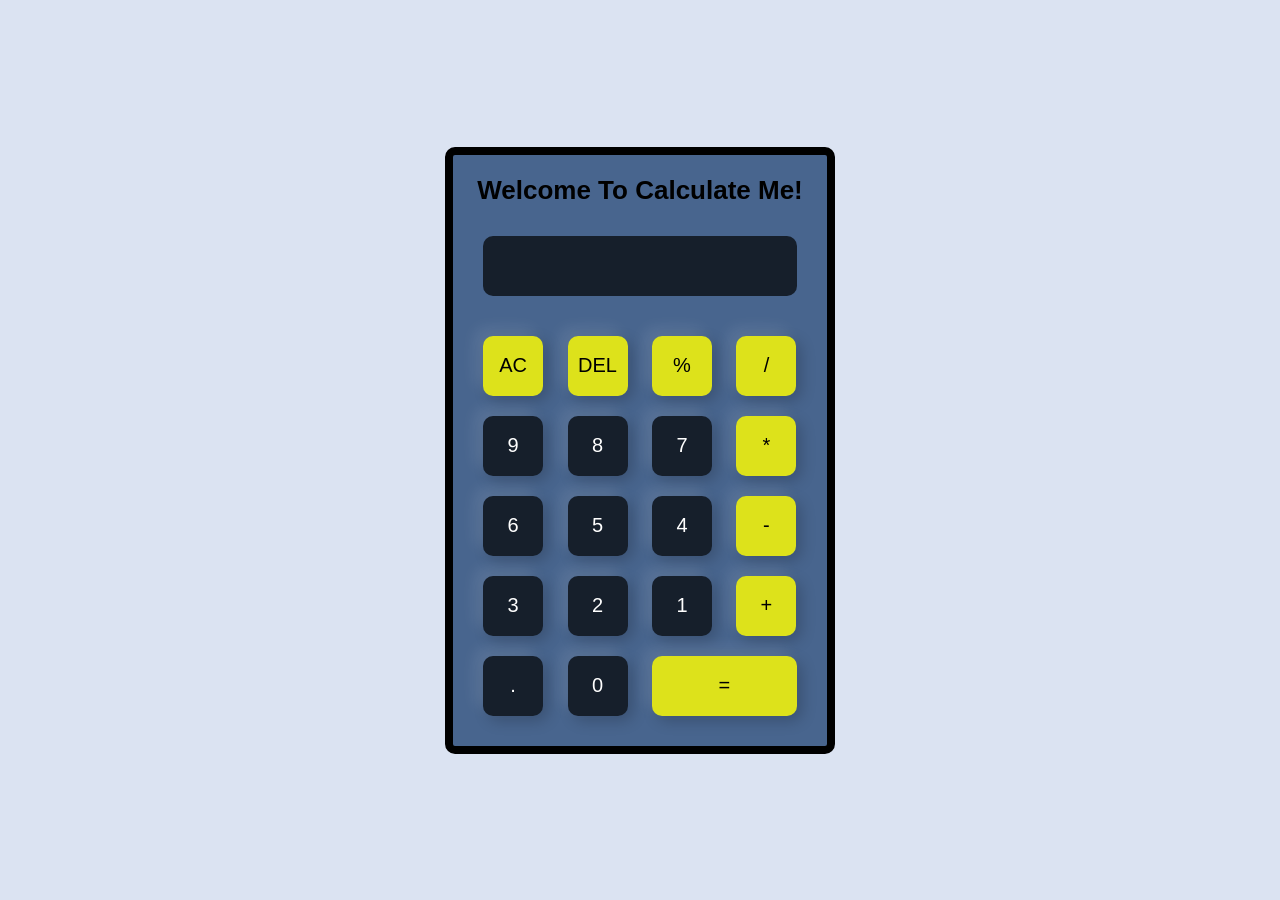
<file: Calculator/index.html>
<!DOCTYPE html>
<html lang="en">
<head>
    <meta charset="UTF-8">
    <meta name="viewport" content="width=device-width, initial-scale=1.0">
    <title>Calculator</title>
    <link rel="stylesheet" href="style.css">

</head>
<body>
    <div class="container">
        <div class="calculator">
            <center><h2>Welcome To Calculate Me!</h2></center>
            <form>
                <div class="display">
                <input type="text" name="display">   
            </div>
            <div>
                <input type="button" value="AC" onclick="display.value = '' " class="operator">
                <input type="button" value="DEL" onclick="display.value = display.value.tostring().slice (0,-1)" class="operator">
                <input type="button" value="%" onclick="display.value += '%' " class="operator">
                <input type="button" value="/" onclick="display.value += '/' " class="operator">
            </div>
            <div>
                <input type="button" value="9" onclick="display.value += '9' " class="number">
                <input type="button" value="8" onclick="display.value += '8' " class="number">
                <input type="button" value="7" onclick="display.value += '7' " class="number">
                <input type="button" value="*" onclick="display.value += '*' " class="operator">
            </div>
            <div>
                <input type="button" value="6" onclick="display.value += '6' " class="number">
                <input type="button" value="5" onclick="display.value += '5' " class="number">
                <input type="button" value="4" onclick="display.value += '4' " class="number">
                <input type="button" value="-" onclick="display.value += '-' "class="operator">
            </div>
            <div>
                <input type="button" value="3" onclick="display.value += '3' " class="number">
                <input type="button" value="2" onclick="display.value += '2' " class="number">
                <input type="button" value="1" onclick="display.value += '1' " class="number">
                <input type="button" value="+" onclick="display.value += '+' "class="operator">
            </div>
            <div>
                <input type="button" value="." onclick="display.value += '.' "class="number">
                <input type="button" value="0" onclick="display.value += '0' "class="number">
                <input type="button" value="=" onclick="display.value = eval(display.value)" class="equal">
            </div>
            </form>
        </div>

    </div>

    
</body>
</html>
</file>
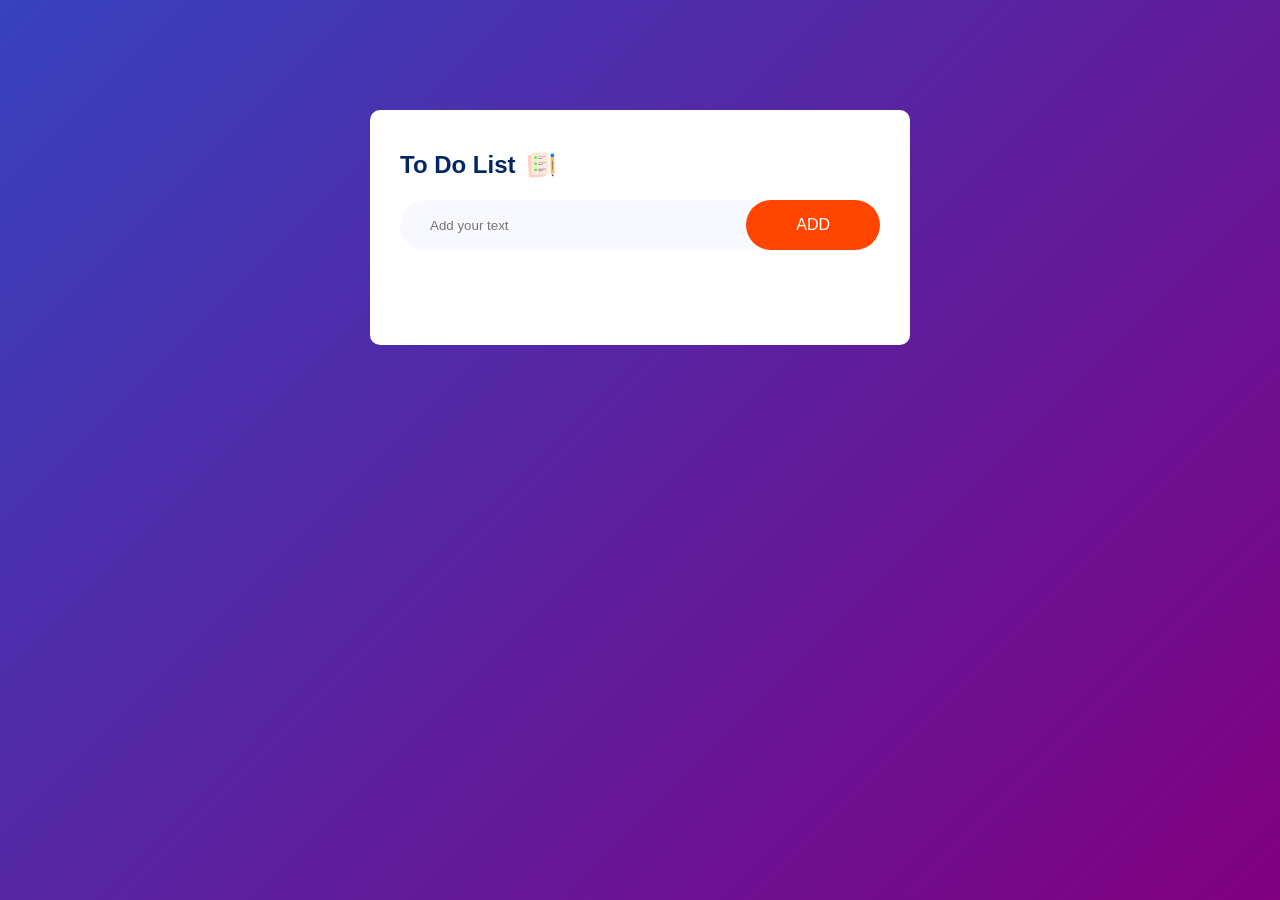
<file: To Do List/index.html>
<!DOCTYPE html>
<html lang="en">
<head>
    <meta charset="UTF-8">
    <meta name="viewport" content="width=device-width, initial-scale=1.0">
    <title>To Do List</title>
    <link rel="stylesheet" href="style.css">
</head>
<body>
    <div class="container">
    <div class="todoapp">
        <h2>To Do List <img src="icon.png"></h2>
        <div class="row">
            <input type="text" id="inputbox" placeholder="Add your text">
            <button onclick="addTask()">ADD</button>
        </div>
        <ul id="listcontainer">
            <!-- <li class="checked">Task 1</li>
            <li>Task 2</li>
            <li>Task 3</li> -->
        </ul>
    </div>
</div>
<script src="script.js"></script>
</body>
</html>
</file>
<file: Calculator/style.css>
*{
    margin: 0;
    padding: 0;
    font-family: 'poppins', sans-serif;
    box-sizing: border-box;
}

.container{
    width: 100%;
    height: 100vh;
    background: rgb(219, 227, 242);
    display: flex;
    align-items: center;
    justify-content: center;
    
}

.calculator{
    background: #48658e;
    padding: 20px;
    border-radius: 10px;
    border: 8px solid black;
}
.calculator h2{
    font-family:bold 700 italic;
    font-size: 26px;
}

.calculator form input{
    border: 0;
    outline: 0;
    width: 60px;
    height: 60px;
    border-radius: 10px;
    box-shadow: -8px -8px 15px rgba(255, 255, 255, 0.1), 5px 5px 15px rgba(0, 0, 0, 0.2);
    background: rgba(0, 0, 0, 0.693);
    font-size: 20px;
    color: white;
    cursor: pointer;
    margin: 10px;
}
.calculator form input:hover{
    background-color: rgba(0, 0, 0, 0.359);
}

form .display{
    display: flex;
    justify-content: flex-end;
    margin: 20px 0;

}

form .display input{
    text-align: right;
    flex: 1;
    font-size: 45px;
    box-shadow: none;

}

form input.equal{
    width: 145px;
    color: black;
    background-color: rgba(255, 255, 0, 0.812);
}
form input.equal:hover{
    background-color: rgba(255, 255, 0, 0.585);
}
form input.operator{
    color: black;
    background-color: rgba(255, 255, 0, 0.812);
}

form input.operator:hover{
    background-color: rgba(255, 255, 0, 0.585);

}
</file>
<file: To Do List/style.css>
*{
    margin: 0;
    padding: 0;
    font-family: 'poppins', sans-serif;
    box-sizing: border-box;
}
.container{
    width: 100%;
    min-height: 100vh;
    background: linear-gradient(135deg, rgb(55, 66, 190), purple);
    padding: 10px;
}
.todoapp{
    width: 10%;
    min-width: 540px;
    background: white;
    margin: 100px auto 20px;
    padding: 40px 30px 70px;
    border-radius: 10px;

}
.todoapp h2{
    color: #002765;
    display: flex;
    align-items: center;
    margin-bottom: 20px;

}
.todoapp h2 img{
    width: 30px;
    margin-left: 10px;

}
.row{
    display: flex;
    align-items: center;
    justify-content: space-between;
    background: ghostwhite;
    border-radius: 30px;
    padding-left: 20px;
    margin-bottom: 25px;

}
input{
    flex: 1;
    border: none;
    outline: none;
    background: transparent;
    padding: 10px;
}
button{
    border: none;
    outline: none;
    padding: 16px 50px;
    background: orangered;
    color: white;
    font-size: 16px;
    cursor: pointer;
    border-radius: 40px;
}
ul li{
    list-style: none;
    position: relative;
    font-size: 17px;
    padding: 12px 8px 12px 50px;
    user-select: none;
    cursor: pointer;
}
ul li::before{
    content: '';
    position: absolute;
    height: 28px;
    width: 28px;
    border-radius: 50px;
    background-size: cover;
    background-image: url(unchecked.png);
    background-position: center;
    top: 12px;
    left: 8px;
}
ul li.checked{
    color: black;
    text-decoration: line-through;
}
ul li.checked::before{
    background-image: url(checked.png);
}
ul li span{
    position: absolute;
    right: 0;
    top: 5px;
    width: 40px;
    height: 40px;
    font-size: 22px;
    color: black;
    line-height: 40px;
    text-align: center;
    border-radius: 50%;
}
ul li span:hover{
    background: whitesmoke;
}
</file>
